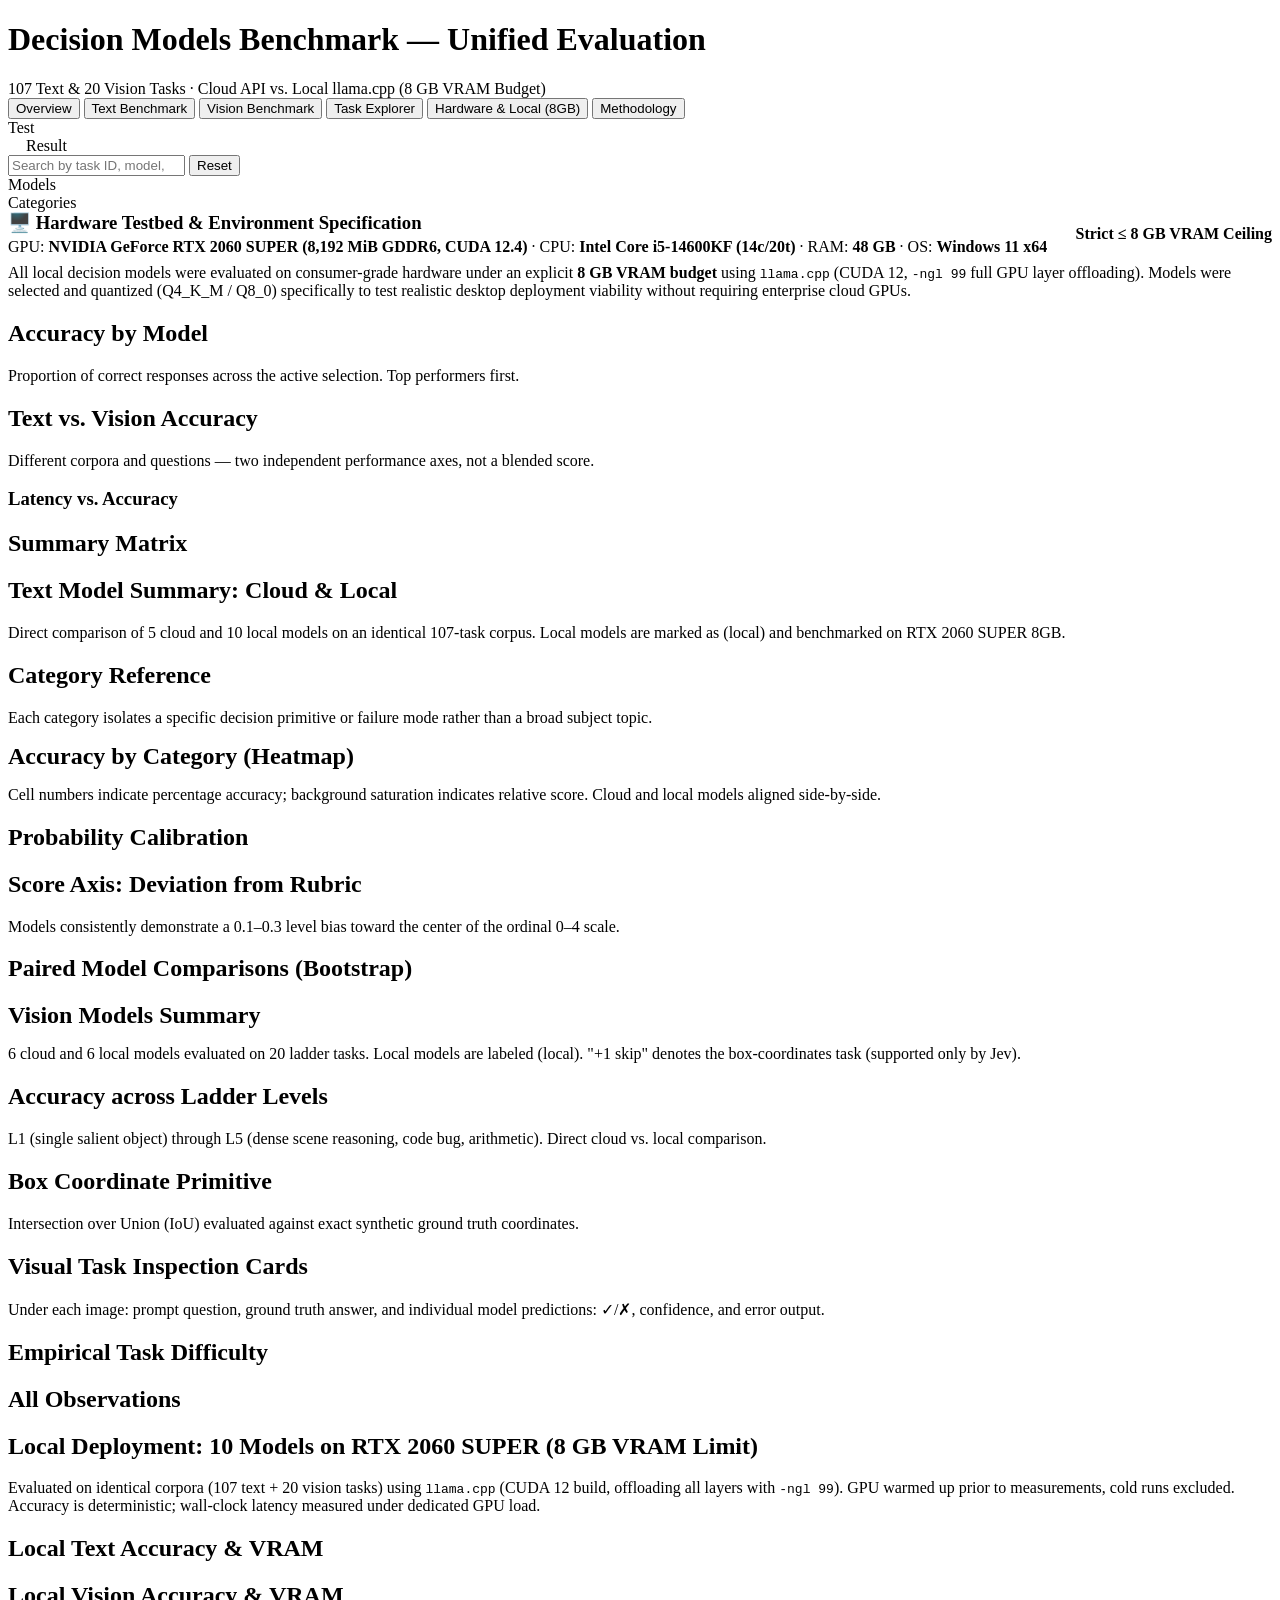
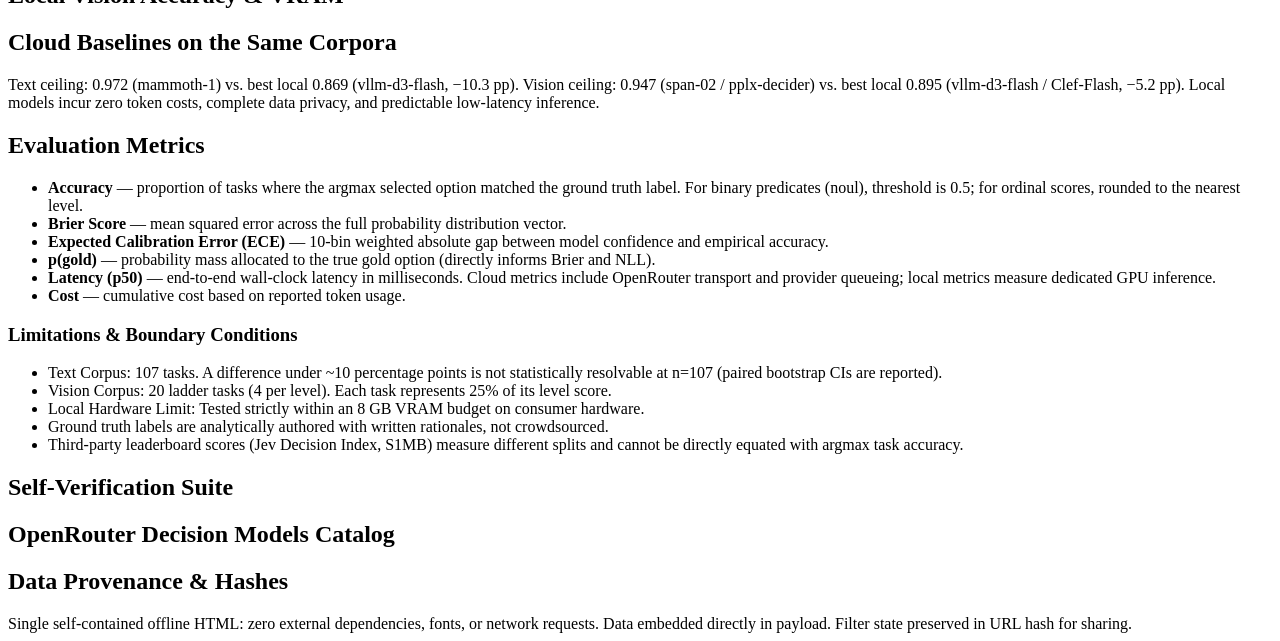
<file: web/template.html>
<!DOCTYPE html>
<html lang="en">
<head>
<meta charset="utf-8">
<meta name="viewport" content="width=device-width, initial-scale=1">
<title>Decision Models Benchmark — Evaluation Report</title>
<style>
/*__CSS__*/
</style>
</head>
<body>
<div class="wrap">

  <header class="top">
    <div>
      <h1>Decision Models Benchmark — Unified Evaluation</h1>
      <div class="sub" id="overview-sub">107 Text &amp; 20 Vision Tasks · Cloud API vs. Local llama.cpp (8 GB VRAM Budget)</div>
    </div>
    <div class="sub mono" id="f-summary"></div>
  </header>

  <nav class="tabs">
    <button data-view="overview" class="active">Overview</button>
    <button data-view="text">Text Benchmark</button>
    <button data-view="vision">Vision Benchmark</button>
    <button data-view="explore">Task Explorer</button>
    <button data-view="local">Hardware &amp; Local (8GB)</button>
    <button data-view="methods">Methodology</button>
  </nav>

  <div class="filters">
    <div class="frow"><span class="flabel">Test</span><div id="f-test" style="display:flex;gap:6px;flex-wrap:wrap"></div>
      <span class="flabel" style="margin-left:18px">Result</span><div id="f-out" style="display:flex;gap:6px;flex-wrap:wrap"></div>
      <input type="search" id="f-q" placeholder="Search by task ID, model, or category...">
      <button class="chip" id="f-reset">Reset</button>
    </div>
    <div class="frow"><span class="flabel">Models</span><div id="f-models" style="display:flex;gap:6px;flex-wrap:wrap"></div></div>
    <div class="frow"><span class="flabel">Categories</span><div id="f-cats" style="display:flex;gap:6px;flex-wrap:wrap"></div></div>
  </div>

  <!-- ------------------------------------------------------------- overview -->
  <section class="view active" id="v-overview">
    <!-- Hardware Specification Callout -->
    <div class="card" style="margin-bottom: 20px; border-left: 3px solid var(--accent)">
      <div style="display:flex;justify-content:space-between;align-items:center;flex-wrap:wrap;gap:12px">
        <div>
          <h3 style="margin:0 0 4px">🖥️ Hardware Testbed &amp; Environment Specification</h3>
          <div class="sub">GPU: <b>NVIDIA GeForce RTX 2060 SUPER (8,192 MiB GDDR6, CUDA 12.4)</b> · CPU: <b>Intel Core i5-14600KF (14c/20t)</b> · RAM: <b>48 GB</b> · OS: <b>Windows 11 x64</b></div>
        </div>
        <span class="chip" style="border-color:var(--accent);color:var(--accent);font-weight:600">Strict ≤ 8 GB VRAM Ceiling</span>
      </div>
      <p class="note" style="margin-top:8px">All local decision models were evaluated on consumer-grade hardware under an explicit <b>8 GB VRAM budget</b> using <code>llama.cpp</code> (CUDA 12, <code>-ngl 99</code> full GPU layer offloading). Models were selected and quantized (Q4_K_M / Q8_0) specifically to test realistic desktop deployment viability without requiring enterprise cloud GPUs.</p>
    </div>

    <div class="kpis" id="kpis"></div>
    <div class="two-col">
      <div class="card">
        <h2>Accuracy by Model</h2>
        <p class="note">Proportion of correct responses across the active selection. Top performers first.</p>
        <div id="chart-acc"></div>
      </div>
      <div class="card">
        <h2>Text vs. Vision Accuracy</h2>
        <p class="note">Different corpora and questions — two independent performance axes, not a blended score.</p>
        <div id="chart-test"></div>
        <h3>Latency vs. Accuracy</h3>
        <div id="scatter"></div>
      </div>
    </div>
    <div class="card">
      <h2>Summary Matrix</h2>
      <div id="table-models"></div>
    </div>
  </section>

  <!-- ----------------------------------------------------------------- text -->
  <section class="view" id="v-text">
    <div class="card">
      <h2>Text Model Summary: Cloud &amp; Local</h2>
      <p class="note">Direct comparison of 5 cloud and 10 local models on an identical 107-task corpus. Local models are marked as (local) and benchmarked on RTX 2060 SUPER 8GB.</p>
      <div id="text-models-table"></div>
    </div>
    <div class="card">
      <h2>Category Reference</h2>
      <p class="note">Each category isolates a specific decision primitive or failure mode rather than a broad subject topic.</p>
      <div id="catkey"></div>
    </div>
    <div class="card">
      <div style="display:flex;justify-content:space-between;align-items:center;flex-wrap:wrap;gap:10px;margin-bottom:8px">
        <h2 style="margin:0">Accuracy by Category (Heatmap)</h2>
        <div id="heat-filter" style="display:flex;gap:6px"></div>
      </div>
      <p class="note">Cell numbers indicate percentage accuracy; background saturation indicates relative score. Cloud and local models aligned side-by-side.</p>
      <div id="heat"></div>
    </div>
    <div class="two-col">
      <div class="card">
        <h2>Probability Calibration</h2>
        <div id="calib"></div>
      </div>
      <div class="card">
        <h2>Score Axis: Deviation from Rubric</h2>
        <div id="bias"></div>
        <p class="note">Models consistently demonstrate a 0.1–0.3 level bias toward the center of the ordinal 0–4 scale.</p>
      </div>
    </div>
    <div class="card">
      <h2>Paired Model Comparisons (Bootstrap)</h2>
      <div id="cmp"></div>
    </div>
  </section>

  <!-- --------------------------------------------------------------- vision -->
  <section class="view" id="v-vision">
    <div class="card">
      <div style="display:flex;justify-content:space-between;align-items:center;flex-wrap:wrap;gap:10px;margin-bottom:8px">
        <h2 style="margin:0">Vision Models Summary</h2>
        <div id="vmodels-filter" style="display:flex;gap:6px"></div>
      </div>
      <p class="note">6 cloud and 6 local models evaluated on 20 ladder tasks. Local models are labeled (local). "+1 skip" denotes the box-coordinates task (supported only by Jev).</p>
      <div id="vmodels"></div>
    </div>
    <div class="two-col">
      <div class="card">
        <h2>Accuracy across Ladder Levels</h2>
        <p class="note">L1 (single salient object) through L5 (dense scene reasoning, code bug, arithmetic). Direct cloud vs. local comparison.</p>
        <div id="vlvl"></div>
      </div>
      <div class="card">
        <h2>Box Coordinate Primitive</h2>
        <div id="box"></div>
        <p class="note">Intersection over Union (IoU) evaluated against exact synthetic ground truth coordinates.</p>
      </div>
    </div>
    <div class="card">
      <h2>Visual Task Inspection Cards</h2>
      <p class="note">Under each image: prompt question, ground truth answer, and individual model predictions: ✓/✗, confidence, and error output.</p>
      <div class="vtasks" id="vtasks"></div>
    </div>
    <div class="card">
      <h2>Empirical Task Difficulty</h2>
      <div id="vdiff"></div>
    </div>
  </section>

  <!-- -------------------------------------------------------------- explore -->
  <section class="view" id="v-explore">
    <div class="card">
      <h2>All Observations</h2>
      <p class="note" id="explore-count"></p>
      <div id="explore-table"></div>
    </div>
  </section>

  <!-- ---------------------------------------------------------------- local -->
  <section class="view" id="v-local">
    <div class="card">
      <h2>Local Deployment: 10 Models on RTX 2060 SUPER (8 GB VRAM Limit)</h2>
      <p class="note">Evaluated on identical corpora (107 text + 20 vision tasks) using <code>llama.cpp</code> (CUDA 12 build, offloading all layers with <code>-ngl 99</code>). GPU warmed up prior to measurements, cold runs excluded. Accuracy is deterministic; wall-clock latency measured under dedicated GPU load.</p>
      <div id="local-table"></div>
    </div>
    <div class="two-col">
      <div class="card">
        <h2>Local Text Accuracy &amp; VRAM</h2>
        <div id="local-chart"></div>
      </div>
      <div class="card">
        <h2>Local Vision Accuracy &amp; VRAM</h2>
        <div id="local-vchart"></div>
      </div>
    </div>
    <div class="card">
      <h2>Cloud Baselines on the Same Corpora</h2>
      <div id="local-cloud"></div>
      <p class="note">Text ceiling: 0.972 (mammoth-1) vs. best local 0.869 (vllm-d3-flash, −10.3 pp). Vision ceiling: 0.947 (span-02 / pplx-decider) vs. best local 0.895 (vllm-d3-flash / Clef-Flash, −5.2 pp). Local models incur zero token costs, complete data privacy, and predictable low-latency inference.</p>
    </div>
  </section>

  <!-- -------------------------------------------------------------- methods -->
  <section class="view" id="v-methods">
    <div class="card">
      <h2>Evaluation Metrics</h2>
      <ul class="tight">
        <li><b>Accuracy</b> — proportion of tasks where the argmax selected option matched the ground truth label. For binary predicates (noul), threshold is 0.5; for ordinal scores, rounded to the nearest level.</li>
        <li><b>Brier Score</b> — mean squared error across the full probability distribution vector.</li>
        <li><b>Expected Calibration Error (ECE)</b> — 10-bin weighted absolute gap between model confidence and empirical accuracy.</li>
        <li><b>p(gold)</b> — probability mass allocated to the true gold option (directly informs Brier and NLL).</li>
        <li><b>Latency (p50)</b> — end-to-end wall-clock latency in milliseconds. Cloud metrics include OpenRouter transport and provider queueing; local metrics measure dedicated GPU inference.</li>
        <li><b>Cost</b> — cumulative cost based on reported token usage.</li>
      </ul>
      <h3>Limitations &amp; Boundary Conditions</h3>
      <ul class="tight">
        <li>Text Corpus: 107 tasks. A difference under ~10 percentage points is not statistically resolvable at n=107 (paired bootstrap CIs are reported).</li>
        <li>Vision Corpus: 20 ladder tasks (4 per level). Each task represents 25% of its level score.</li>
        <li>Local Hardware Limit: Tested strictly within an 8 GB VRAM budget on consumer hardware.</li>
        <li>Ground truth labels are analytically authored with written rationales, not crowdsourced.</li>
        <li>Third-party leaderboard scores (Jev Decision Index, S1MB) measure different splits and cannot be directly equated with argmax task accuracy.</li>
      </ul>
    </div>
    <div class="card">
      <h2>Self-Verification Suite</h2>
      <div id="verify"></div>
    </div>
    <div class="card">
      <h2>OpenRouter Decision Models Catalog</h2>
      <div id="catalog"></div>
    </div>
    <div class="card">
      <h2>Data Provenance &amp; Hashes</h2>
      <div id="meta"></div>
    </div>
  </section>

  <footer>
    Single self-contained offline HTML: zero external dependencies, fonts, or network requests. Data embedded directly in payload. Filter state preserved in URL hash for sharing.
  </footer>
</div>

<script id="payload" type="application/json">__PAYLOAD__</script>
<script>
/*__JS__*/
</script>
</body>
</html>
</file>
